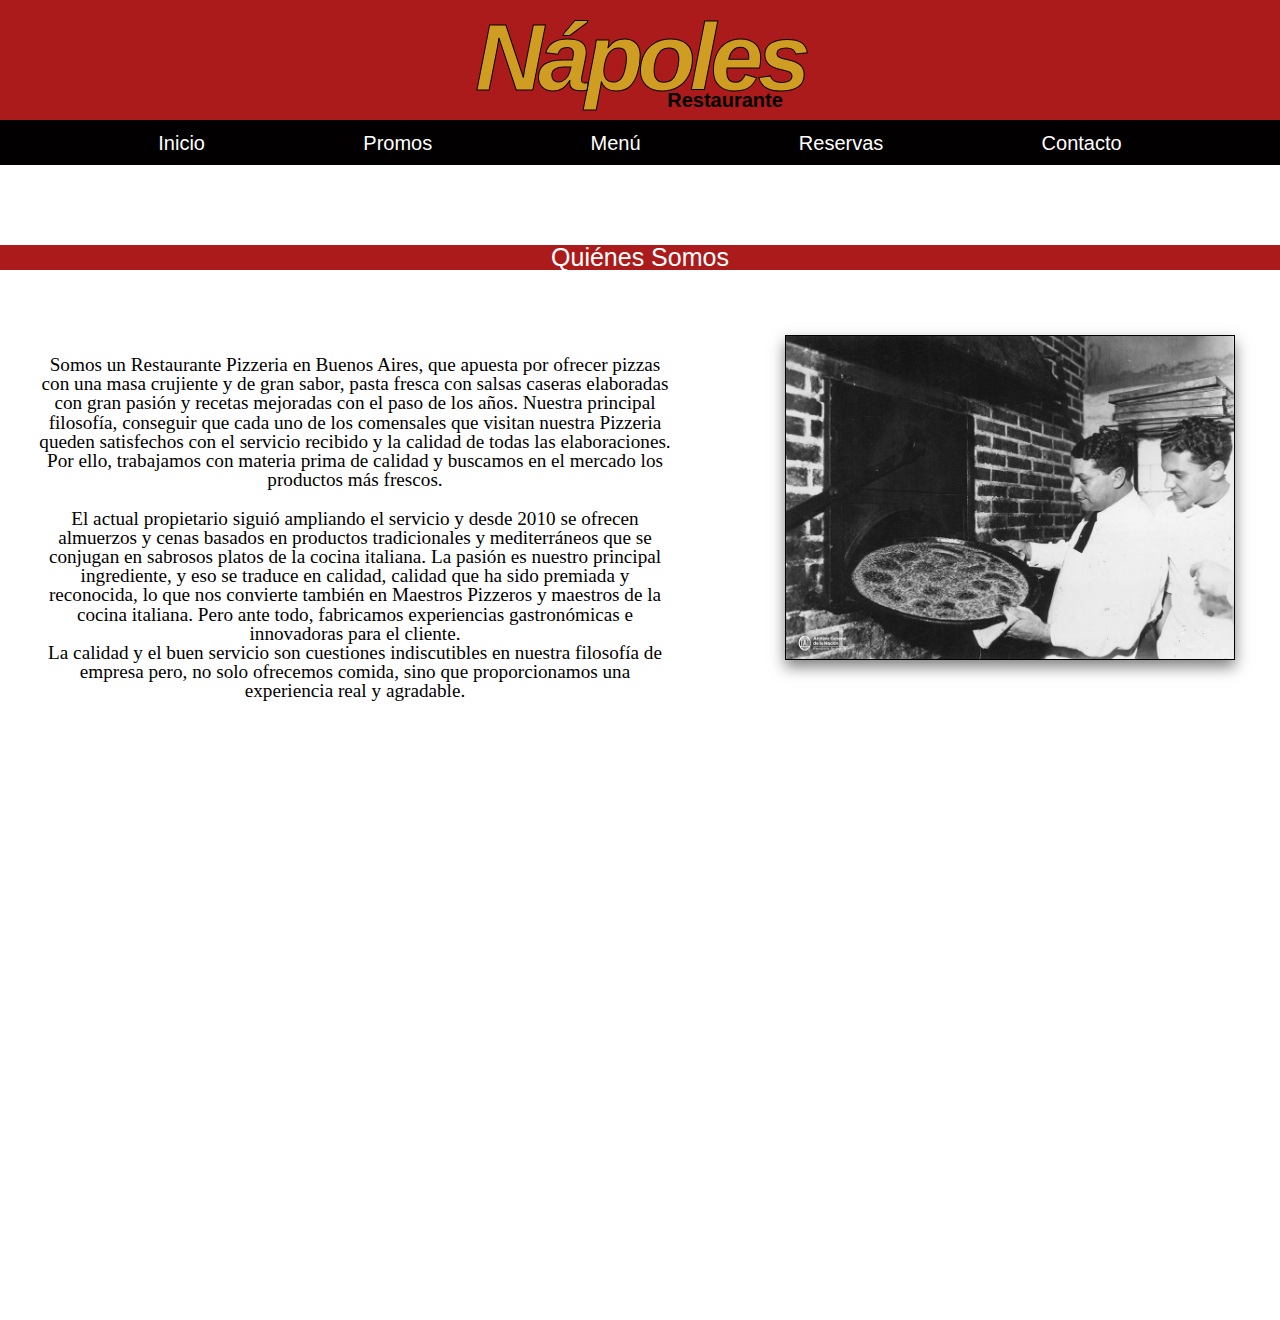
<file: index.html>
<!DOCTYPE html>
<html lang="en">
<head>
    <title>Pizzeria</title>
    <meta charset="UTF-8">
    <meta http-equiv="X-UA-Compatible" content="IE=edge">
    <meta name="viewport" content="width=device-width, initial-scale=1.0"> 
    <link rel="stylesheet" href="css/reset.css">
    <link rel="stylesheet" type="text/css" href="css/style.css">
    <link rel="stylesheet" href="css/responsive.css">
</head>
<body>
    <header>
        <h1>Nápoles</h1> <h4>Restaurante</h4>
    </header>
    <nav class="browser">
            <a href="index.html">Inicio</a>
            <a href="promos.html">Promos</a>
            <a href="menu.html">Menú</a>
            <a href="booking.html">Reservas</a>
            <a href="info.html">Contacto</a>
    </nav>
    <div id="containerinfo"> 
        <h2 class="title2">Quiénes Somos</h2>  
        <p class="border0"> Somos un Restaurante Pizzeria en Buenos Aires, que apuesta por ofrecer pizzas con una masa 
            crujiente y de gran sabor, pasta fresca con salsas caseras elaboradas con gran pasión y recetas 
            mejoradas con el paso de los años. Nuestra principal filosofía, conseguir que cada uno de los 
            comensales que visitan nuestra Pizzeria queden satisfechos con el servicio recibido 
            y la calidad de todas las elaboraciones. Por ello, trabajamos con materia prima de calidad y 
            buscamos en el mercado los productos más frescos.<br><br>El actual propietario
            siguió ampliando el servicio y desde 2010 se ofrecen almuerzos y cenas basados en productos 
            tradicionales y mediterráneos que se conjugan en sabrosos platos de la cocina italiana. 
            La pasión es nuestro principal ingrediente, y eso se traduce en calidad, calidad que ha sido premiada 
            y reconocida, lo que nos convierte también en Maestros Pizzeros y maestros de la cocina italiana.
            Pero ante todo, fabricamos experiencias gastronómicas e innovadoras para el cliente. <br> La calidad y 
            el buen servicio son cuestiones indiscutibles en nuestra filosofía de empresa pero, no solo ofrecemos comida, 
            sino que proporcionamos una experiencia real y agradable.</p>
        <img src="imagenes/pizzeria.jpg">
    </div>
<span class="containernet">
    <ul> 
    <li> <a href="https://www.facebook.com"><img src="imagenes/facebookicon2.png" class="links"></a> </li>
    <li> <a href="https://www.instagram.com"><img src="imagenes/igicon.png" class="links"></a> </li>
    <li> <a href="https://twitter.com"><img src="imagenes/twittericon.png" class="links"></a> </li>
</ul>
</span>
<footer> <p>NápolesPizzeria - 2021</p> </footer>
</body>
</html>
</file>
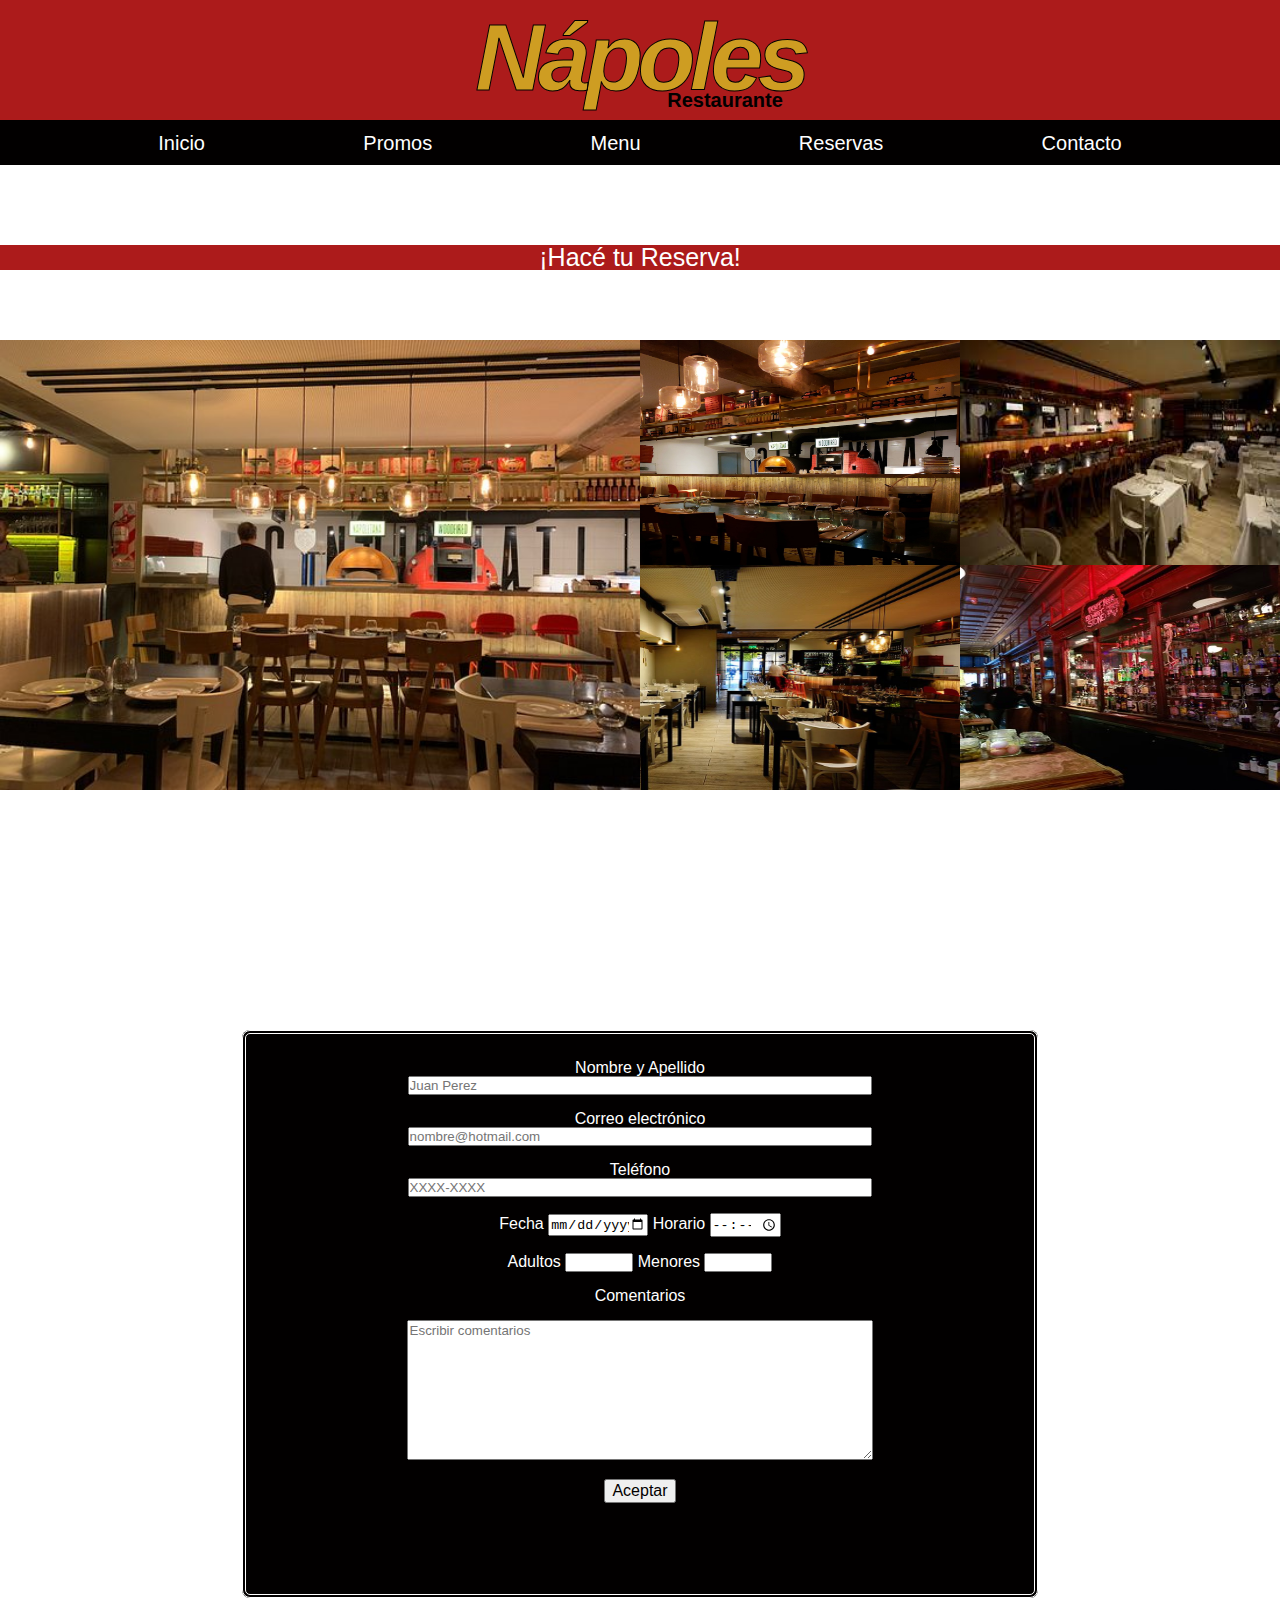
<file: booking.html>
<!DOCTYPE html>
<html lang="en">
<head>
    <title>Pizzeria</title>
    <meta charset="UTF-8">
    <meta http-equiv="X-UA-Compatible" content="IE=edge">
    <meta name="viewport" content="width=device-width, initial-scale=1.0">
    <link rel="stylesheet" href="css/reset.css">
    <link rel="stylesheet" type="text/css" href="css/style.css">
    <link rel="stylesheet" href="css/responsive.css">
</head>
<body>
    <header>
        <h1>Nápoles</h1> <h4>Restaurante</h4>
    </header>
    <nav class="browser">
            <a href="index.html">Inicio</a>
            <a href="promos.html">Promos</a>
            <a href="menu.html">Menu</a>
            <a href="booking.html">Reservas</a>
            <a href="info.html">Contacto</a>
    </nav>
    <div id="containerbooking">
        <h2 class="title2">¡Hacé tu Reserva!</h2>
    <div id="container-img1">
        <div id="container-img2">
            <img src="imagenes/local.jpg" class="restaurant1"> 
        </div>
        <div id="container-img3">
            <img src="imagenes/local2.jpg" class="restaurant2">
            <img src="imagenes/local3.jpg" class="restaurant2">
        </div>
        <div id="container-img4">
            <img src="imagenes/local4.jpg" class="restaurant2">
            <img src="imagenes/local5.jpg" class="restaurant2">
        </div>
    </div>
        <form action="" id="form1">
            <fieldset id="f1"> <br> 
                <label for="name">Nombre y Apellido</label> <br>
                <input type="text" id="name1" placeholder="Juan Perez"> <br> <br>

                <label for="mail">Correo electrónico</label> <br>
                <input type="email" id="mail" placeholder="nombre@hotmail.com"> <br> <br>

                <label for="number">Teléfono</label> <br>
                <input type="number" id="number" placeholder="XXXX-XXXX"> <br> <br>
       
                <label for="date">Fecha</label>
                <input type="date" id="date">

                <label for="time">Horario</label>
                <input type="time" id="time"> <br> <br>

                <label for="adult">Adultos</label>
                <input type="number" min="0" id="adult">
      
                <label for="child">Menores</label>
                <input type="number" min="0" id="child"> <br> <br>

                <label for="comments">Comentarios</label> <br> <br>
                <textarea name="text" rows="8" cols="30" placeholder="Escribir comentarios" id="comments"></textarea> <br> <br>

                <button type="submit" id="enter1" onclick="bookingForm()">Aceptar</button>
            </fieldset>
        </form>
<span class="containernet">
    <ul> 
        <li> <a href="https://www.facebook.com"><img src="imagenes/facebookicon2.png" class="links"></a> </li>
        <li> <a href="https://www.instagram.com"><img src="imagenes/igicon.png" class="links"></a> </li>
        <li> <a href="https://twitter.com"><img src="imagenes/twittericon.png" class="links"></a> </li>
    </ul>
</span>
<footer> <p>NápolesPizzeria - 2021</p> </footer>
</body>
<script src="javascript/forms.js"></script>
</html>
</file>
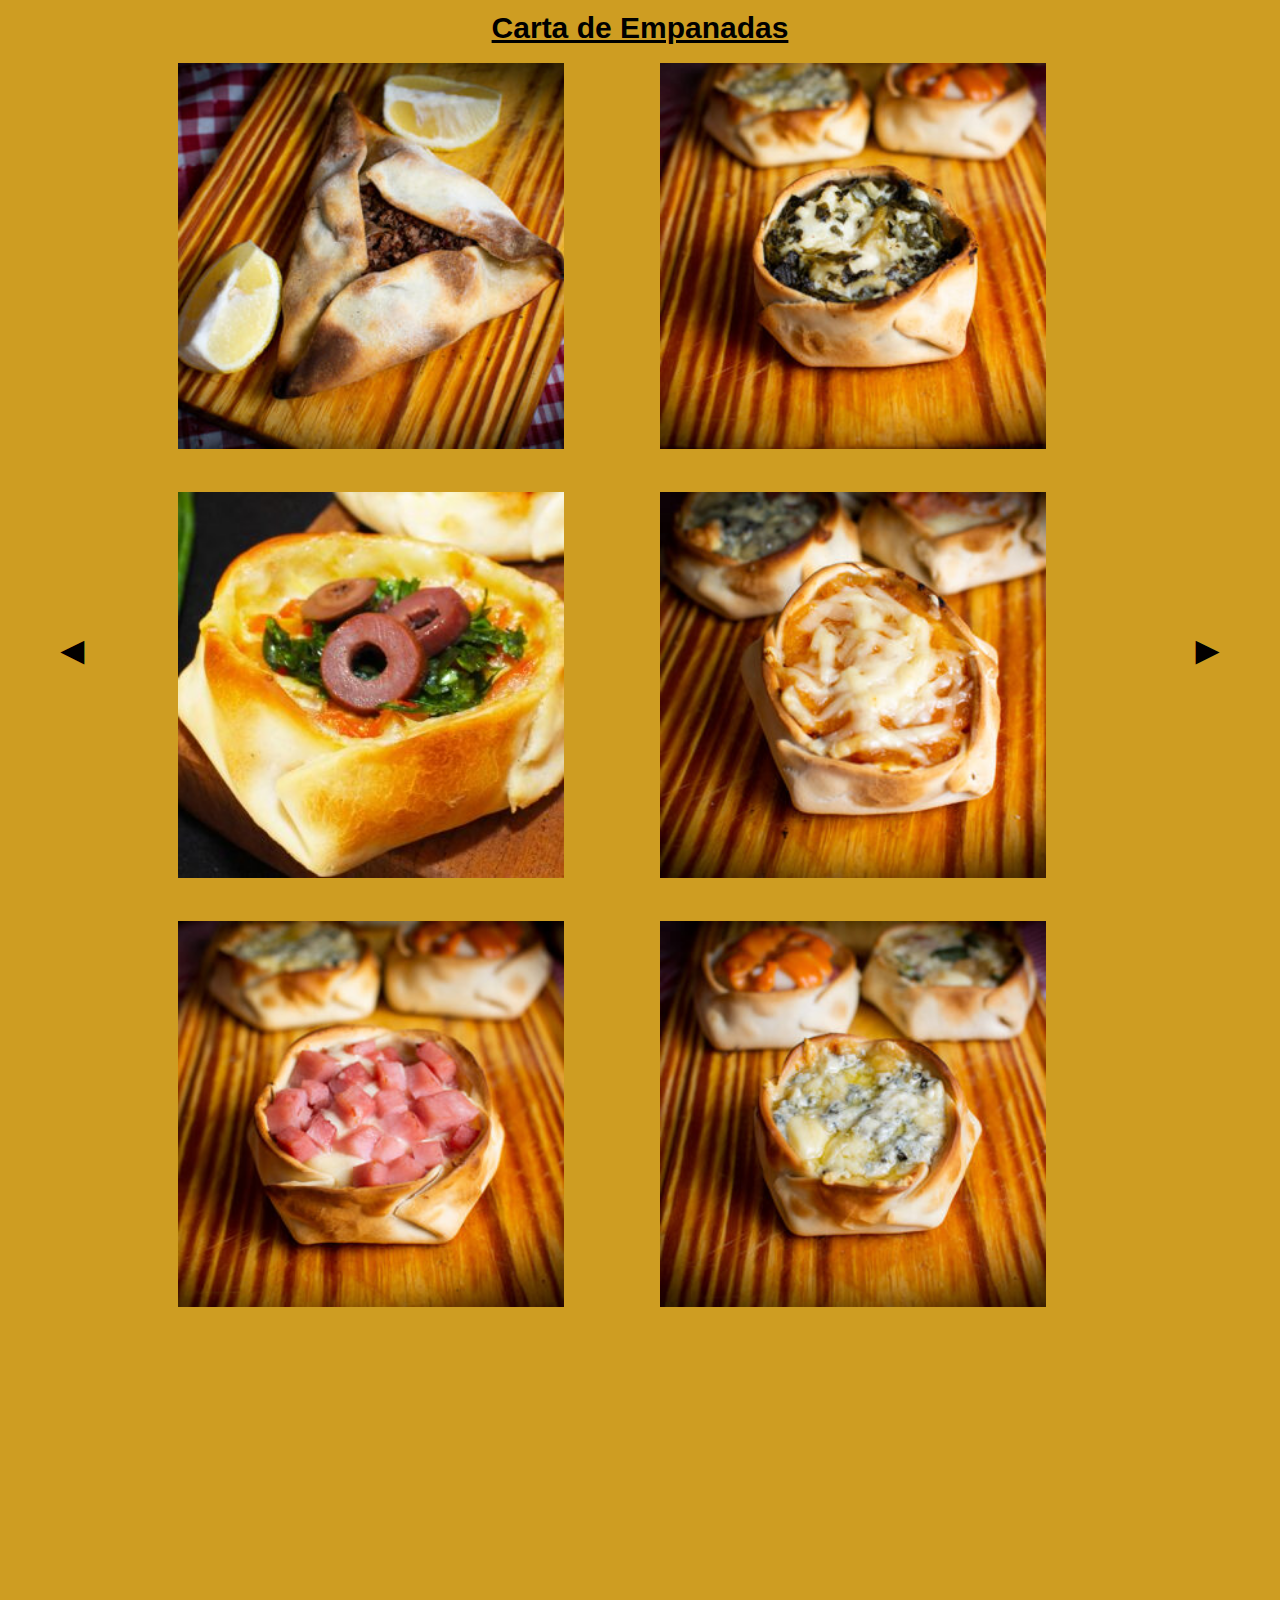
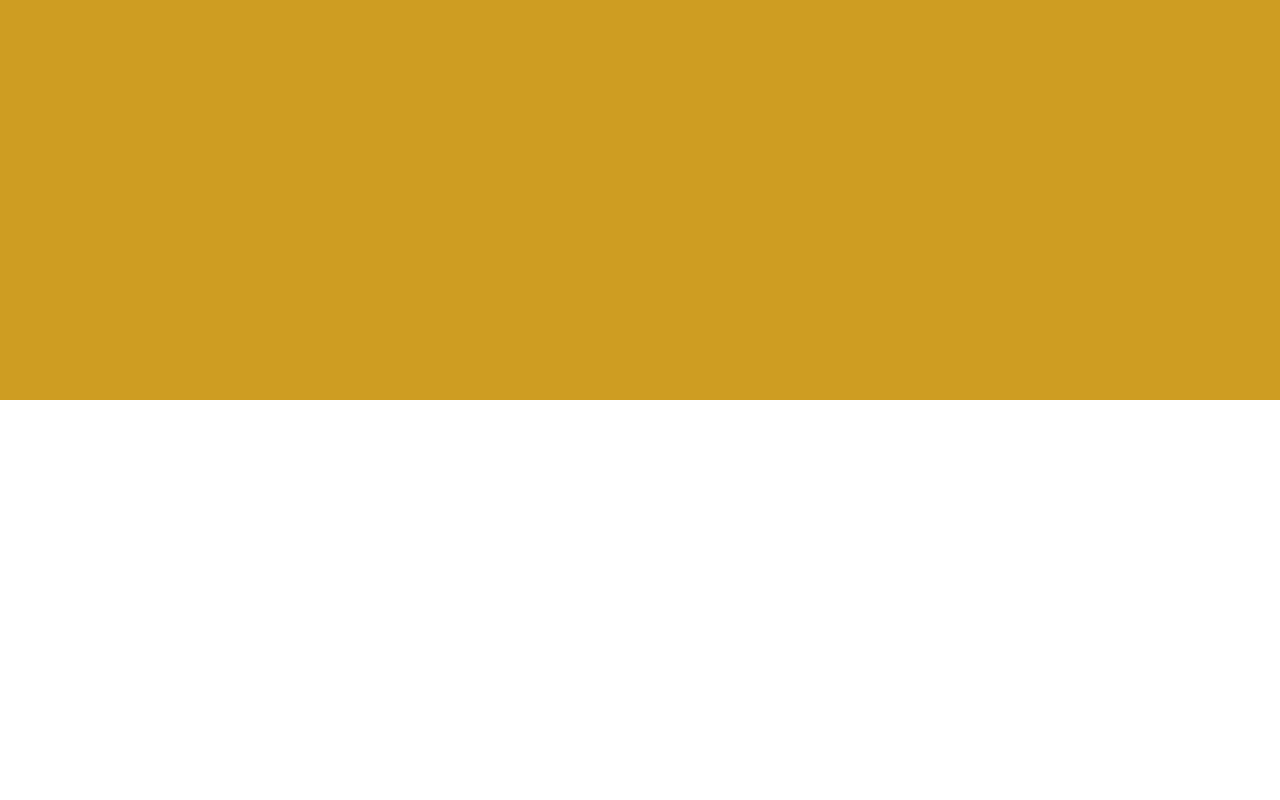
<file: empanadas.html>
<!DOCTYPE html>
<html lang="es">
<head>
    <meta charset="UTF-8">
    <title>Pizzeria</title>
    <link rel="stylesheet" href="css/reset.css">
    <link rel="stylesheet" type="text/css" href="css/style.css">
    <link rel="stylesheet" href="css/responsive.css">
</head>
<body>
<div class="back">    
    <div id="left">
        <a href="pizzas.html">◄</a>
    </div>
    <div id="empanadas">
        <h1 id="menu-title">Carta de Empanadas</h1>
        <div class="one"><img src="imagenes/empanadas1.jpg" class="fading"> <div  class="text"><p>Acelga y Salsa blanca</p> </div></div>
        <div class="one"><img src="imagenes/empanadas2.jpg" class="fading"> <div  class="text"><p>Árabe</p> </div></div>
        <div class="one"><img src="imagenes/empanadas3.jpg" class="fading"> <div  class="text"><p>Calabaza</p> </div></div>
        <div class="one"><img src="imagenes/empanadas4.jpg" class="fading"> <div  class="text"><p>Capresse</p> </div></div>
        <div class="one"><img src="imagenes/empanadas5.jpg" class="fading"> <div  class="text"><p>Cuatro Quesos</p> </div></div>
        <div class="one"><img src="imagenes/empanadas6.jpg" class="fading"> <div  class="text"><p>Jamón y Muzzarella</p> </div></div>
    </div>
    <div id="right">
        <a href="menu.html">►</a>
    </div>
</div>
 </body>
</html>
</file>
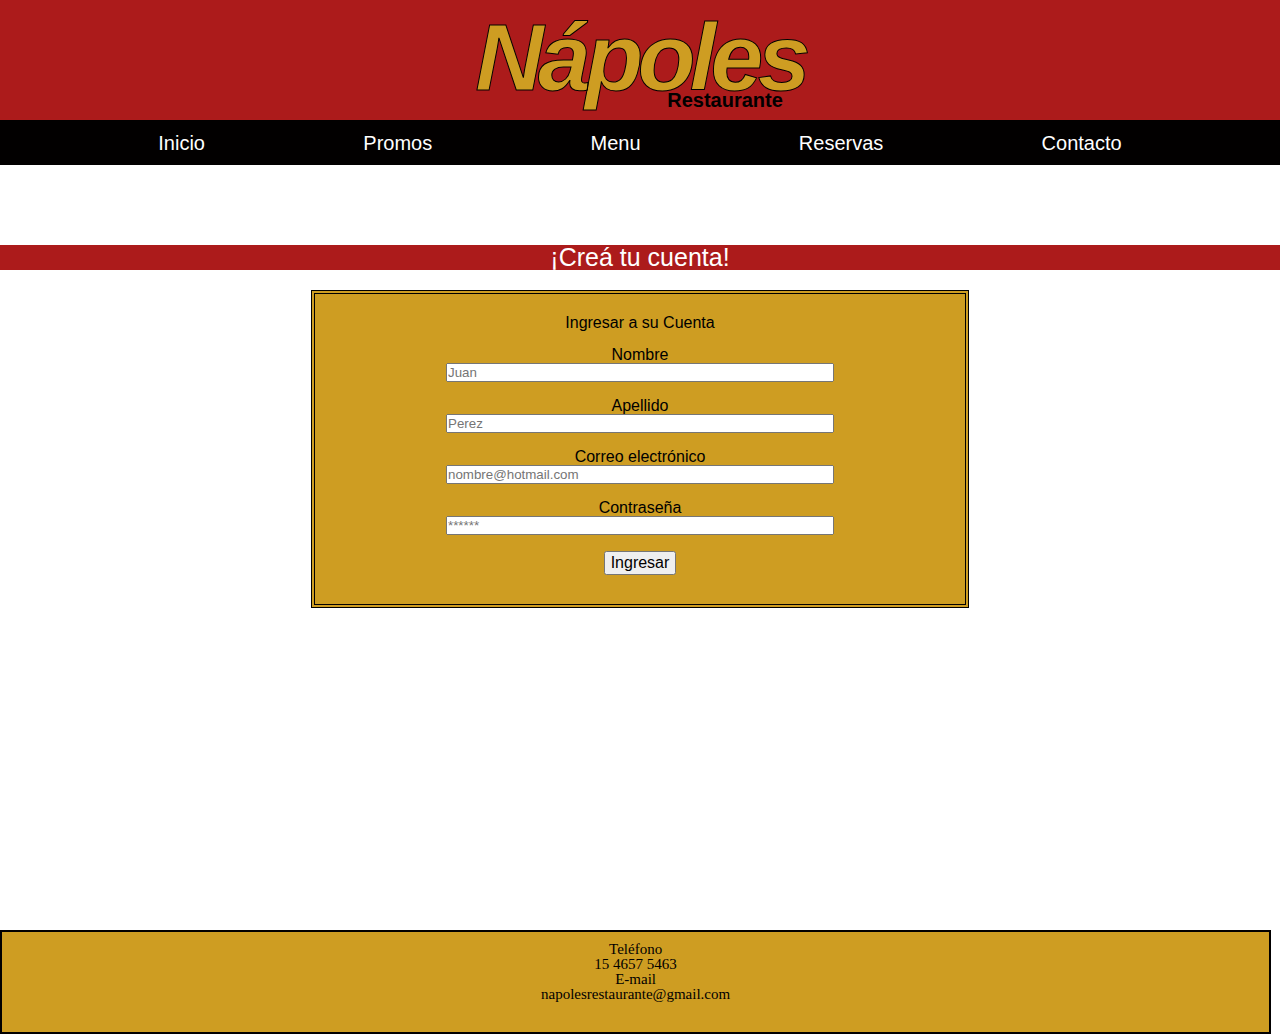
<file: info.html>
<!DOCTYPE html>
<html lang="en">
<head>
    <title>Pizzeria</title>
    <meta charset="UTF-8">
    <meta http-equiv="X-UA-Compatible" content="IE=edge">
    <meta name="viewport" content="width=device-width, initial-scale=1.0">
    <link rel="stylesheet" href="css/reset.css">
    <link rel="stylesheet" type="text/css" href="css/style.css">
    <link rel="stylesheet" href="css/responsive.css">
</head>
<body>
    <header>
        <h1>Nápoles</h1> <h4>Restaurante</h4>
    </header>
    <nav class="browser">
            <a href="index.html">Inicio</a>
            <a href="promos.html">Promos</a>
            <a href="menu.html">Menu</a>
            <a href="booking.html">Reservas</a>
            <a href="info.html">Contacto</a>
    </nav>
    <div id="container-info">
        <h2 class="title2">¡Creá tu cuenta!</h2>
        <form action="" id="form2">
        <fieldset id="f2">
            <br> <h3>Ingresar a su Cuenta</h3> <br> 
            <label for="name">Nombre</label><br>
            <input type="text" id="name2" placeholder="Juan"><br> <br>

            <label for="lastname">Apellido</label><br>
            <input type="text" id="lastname" placeholder="Perez"><br> <br>

            <label for="mail">Correo electrónico</label><br>
            <input type="email" id="mail2" placeholder="nombre@hotmail.com"><br> <br>

            <label for="pw">Contraseña</label><br>
            <input type="password" id="pw" placeholder="******"><br> <br>

            <button type="submit" id="enter" onclick="accountForm()">Ingresar</button>
        </fieldset>
    </form>
<div id="container-data" class="border3">
    <h4>Teléfono</h4><p>15 4657 5463</p> <h4>E-mail</h4><p>napolesrestaurante@gmail.com</p>
    </div>
</div>
<span class="containernet">
    <ul> 
        <li> <a href="https://www.facebook.com"><img src="imagenes/facebookicon2.png" class="links"></a> </li>
        <li> <a href="https://www.instagram.com"><img src="imagenes/igicon.png" class="links"></a> </li>
        <li> <a href="https://twitter.com"><img src="imagenes/twittericon.png" class="links"></a> </li>
    </ul>
</span>
<footer> <p>NápolesPizzeria - 2021</p> </footer>
</body>
<script src="javascript/forms2.js"></script>
</html>
</file>
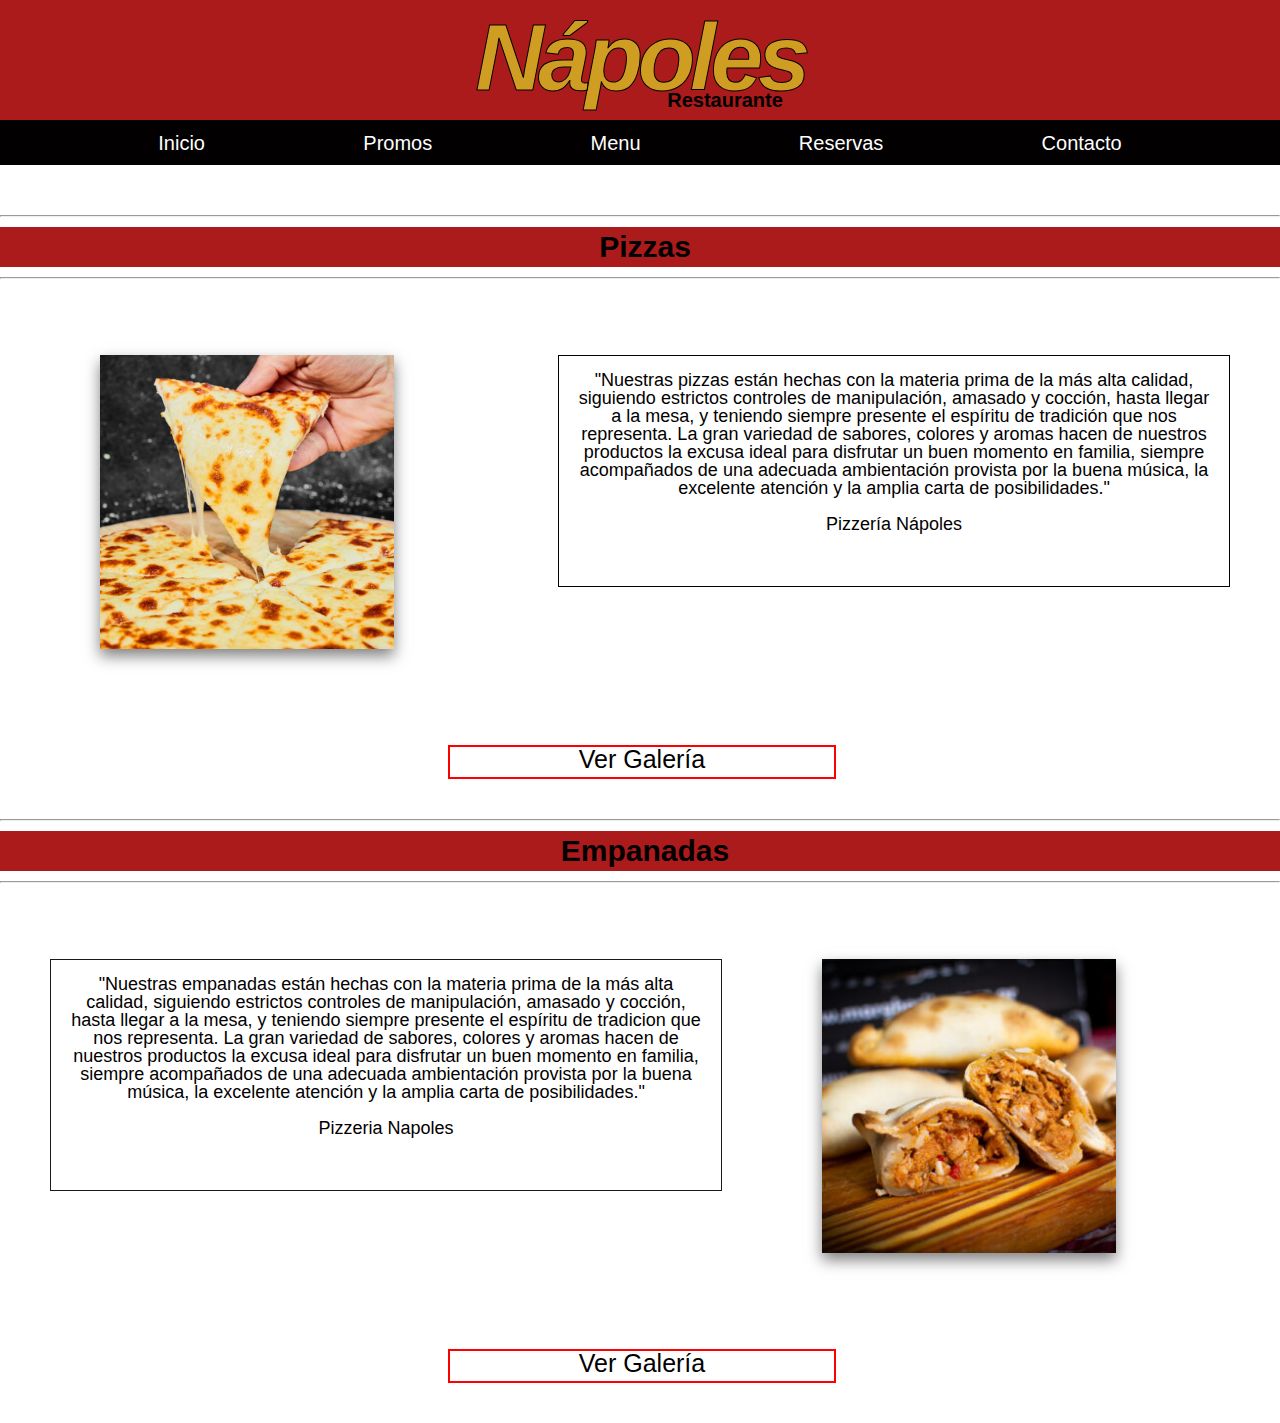
<file: menu.html>
<!DOCTYPE html>
<html lang="en">
<head>
    <title>Pizzeria</title>
    <meta charset="UTF-8">
    <meta http-equiv="X-UA-Compatible" content="IE=edge">
    <meta name="viewport" content="width=device-width, initial-scale=1.0">
    <link rel="stylesheet" href="css/reset.css">
    <link rel="stylesheet" type="text/css" href="css/style.css">
    <link rel="stylesheet" href="css/responsive.css">
</head>
<body>
    <header>
        <h1>Nápoles</h1> <h4>Restaurante</h4>
    </header>
    <nav class="browser">
            <a href="index.html">Inicio</a>
            <a href="promos.html">Promos</a>
            <a href="menu.html">Menu</a>
            <a href="booking.html">Reservas</a>
            <a href="info.html">Contacto</a>
    </nav>
    <div id="containermenu">
            <ul id="menu-options">
        <hr> <h3 class="food-title">Pizzas</h3> <hr> <br> 
        <li><img src="imagenes/pizzas.jpg" class="menu-img"> <p id="description-1">"Nuestras pizzas están hechas con la materia prima de la más alta calidad, siguiendo estrictos controles de manipulación, amasado y cocción, hasta llegar a la mesa, y teniendo siempre presente el espíritu de tradición que nos representa.
            La gran variedad de sabores, colores y aromas hacen de nuestros productos la excusa ideal para disfrutar un buen momento en familia, siempre acompañados de una adecuada ambientación provista por la buena música, la excelente atención y la amplia carta de posibilidades." <br> <br> Pizzería Nápoles</p>
        </li> <br> 
            <a href="pizzas.html" class="gallery">Ver Galería</a>  
        <hr> <h3 class="food-title">Empanadas</h3> <hr> <br> <li> <img src="imagenes/empanadas.jpg" class="menu-img"> <p id="description-2">"Nuestras empanadas están hechas con la materia prima de la más alta calidad, siguiendo estrictos controles de manipulación, amasado y cocción, hasta llegar a la mesa, y teniendo siempre presente el espíritu de tradicion que nos representa.
            La gran variedad de sabores, colores y aromas hacen de nuestros productos la excusa ideal para disfrutar un buen momento en familia, siempre acompañados de una adecuada ambientación provista por la buena música, la excelente atención y la amplia carta de posibilidades." <br> <br> Pizzeria Napoles</p>
        </li> <br> 
            <a href="empanadas.html" class="gallery">Ver Galería</a> 
        </ul>
</div>
<span class="containernet">
    <ul> 
        <li> <a href="https://www.facebook.com"><img src="imagenes/facebookicon2.png" class="links"></a> </li>
        <li> <a href="https://www.instagram.com"><img src="imagenes/igicon.png" class="links"></a> </li>
        <li> <a href="https://twitter.com"><img src="imagenes/twittericon.png" class="links"></a> </li>
    </ul>
</span>
<footer> <p>NápolesPizzeria - 2021</p> </footer>
</body>
</html>
</file>
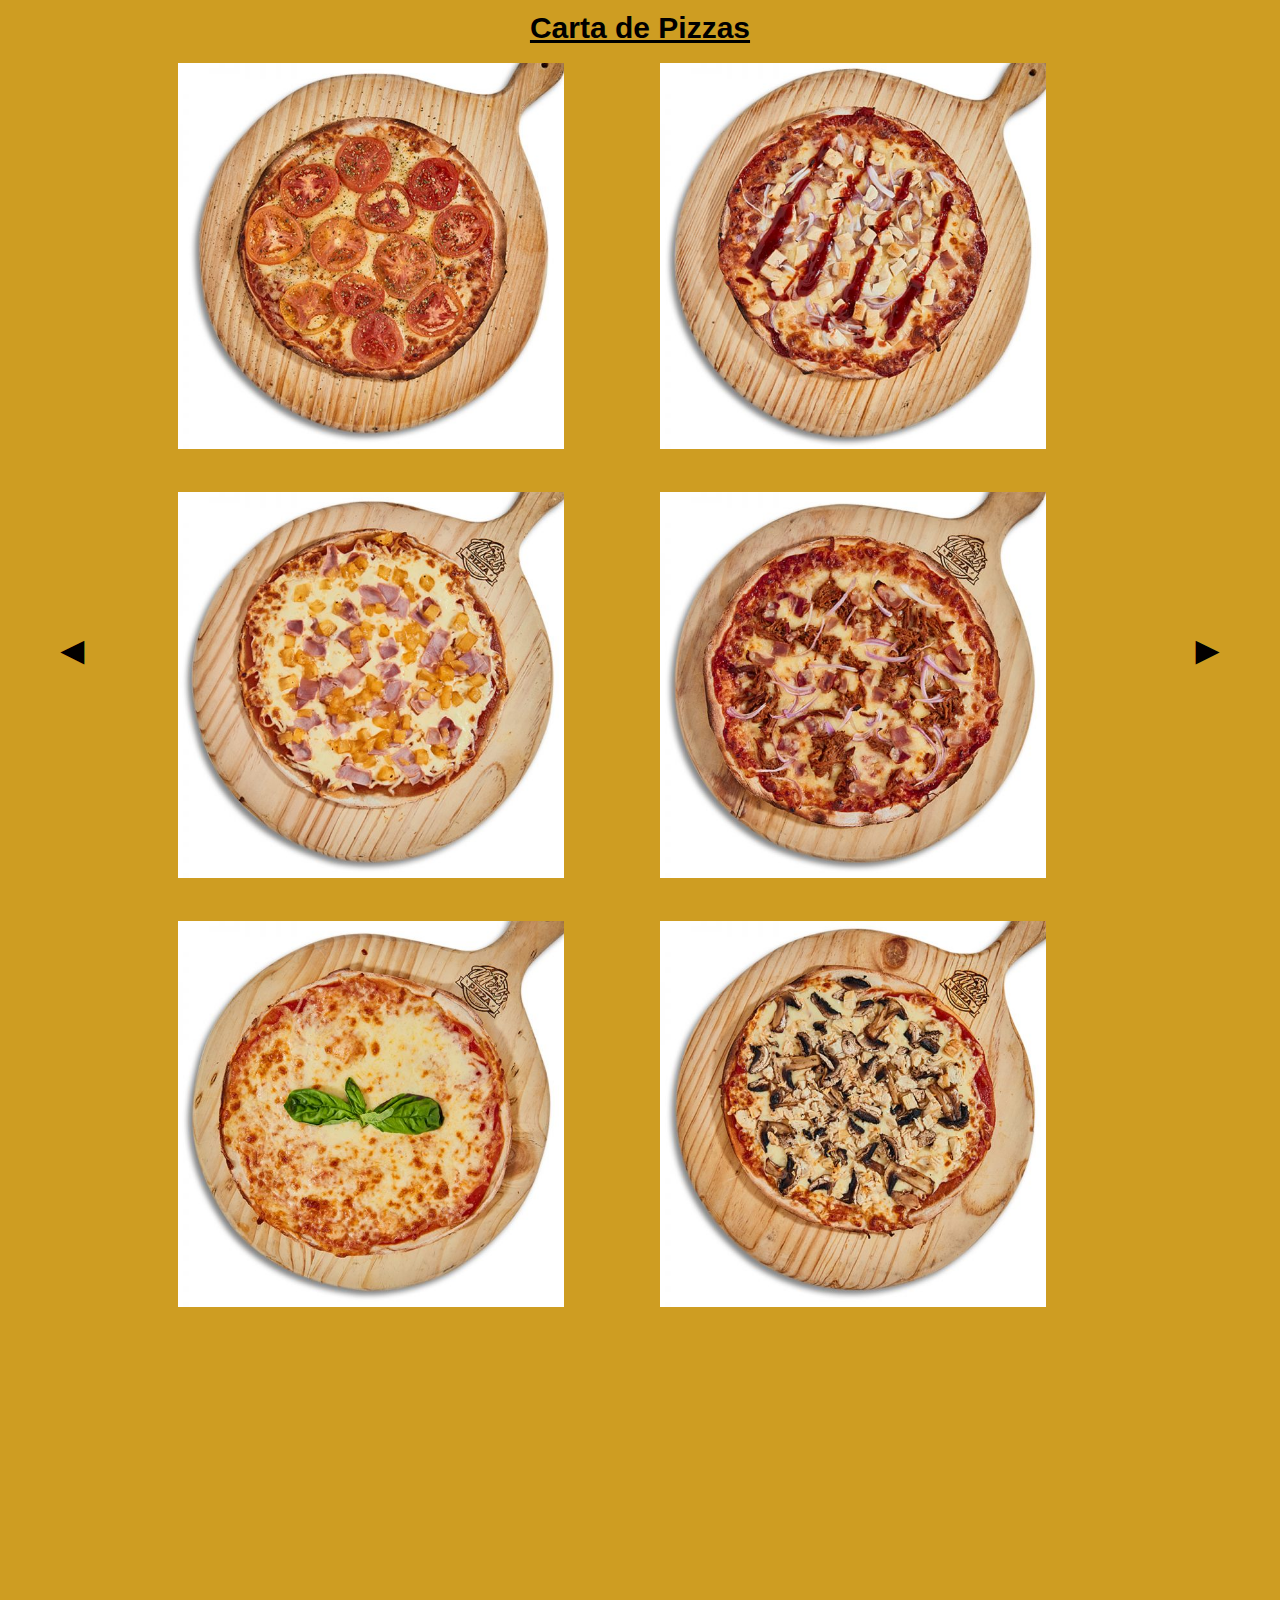
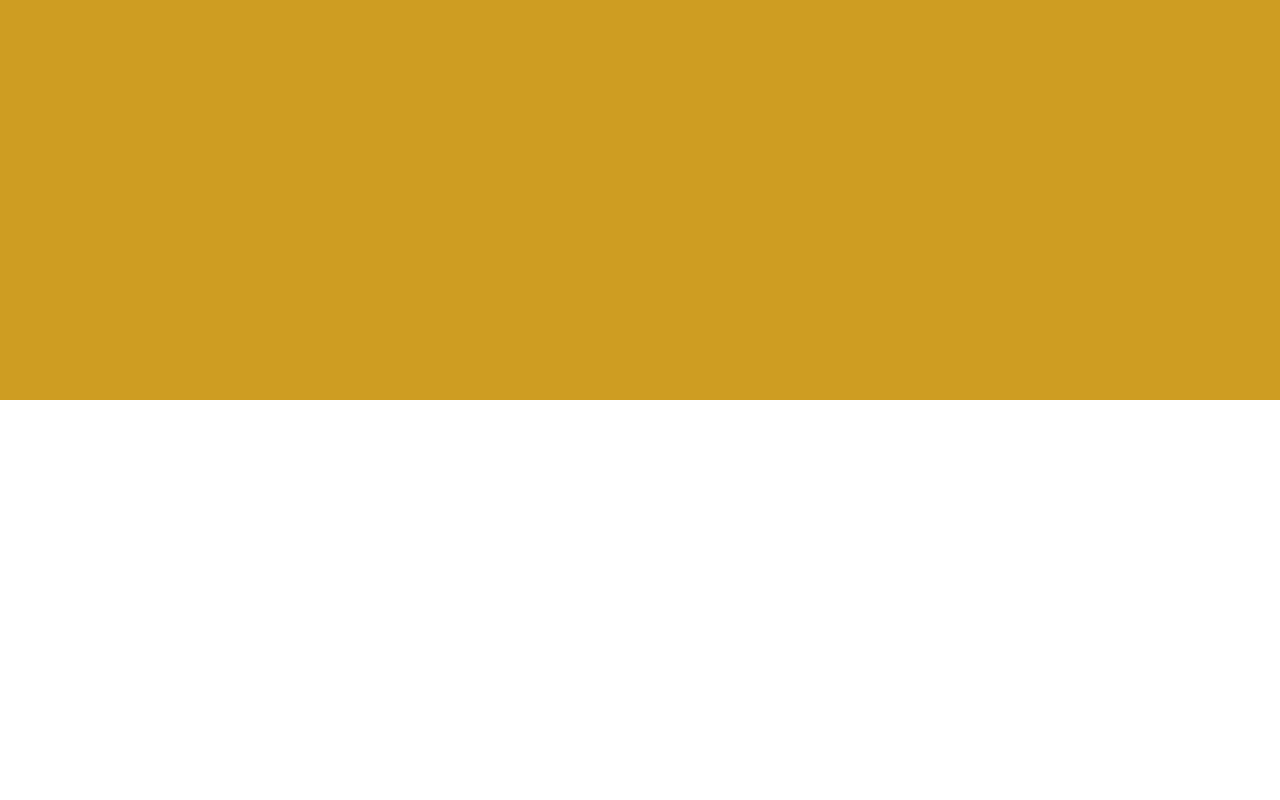
<file: pizzas.html>
<!DOCTYPE html>
<html lang="es">
<head>
    <meta charset="UTF-8">
    <title>Pizzeria</title>
    <link rel="stylesheet" href="css/reset.css">
    <link rel="stylesheet" type="text/css" href="css/style.css">
    <link rel="stylesheet" href="css/responsive.css">
</head>
<body>
<div class="back">
    <div id="left">
        <a href="menu.html">◄</a>
    </div>
    <div id="pizzas">
        <h1 id="menu-title">Carta de Pizzas</h1>
        <div class="one"><img src="imagenes/pizza1.jpg" class="fading"> <div class="text"><p>BBQ<br>Muzzarella, Pollo, Tocino y Cebolla</p> </div> </div>
        <div class="one"><img src="imagenes/pizza2.jpg" class="fading"> <div class="text"><p>Napolitana<br>Muzzarella, Tomate y Orégano</p> </div></div>
        <div class="one"><img src="imagenes/pizza3.jpg" class="fading"> <div class="text"><p>De la Casa<br>Muzzarella, Carne, Tocino y Cebolla</p> </div></div>
        <div class="one"><img src="imagenes/pizza4.jpg" class="fading"> <div class="text"><p>Hawaiana<br>Muzzarella, Piña y Jamón</p> </div></div>
        <div class="one"><img src="imagenes/pizza5.jpg" class="fading"> <div class="text"><p>París<br>Muzzarella, Pollo y Champignon</p> </div></div>
        <div class="one"><img src="imagenes/pizza6.jpg" class="fading"> <div class="text"><p>Margarita</p> </div></div>
    </div>
    <div id="right">
        <a href="empanadas.html">►</a>
    </div>
</div>
 </body>
</html>
</file>
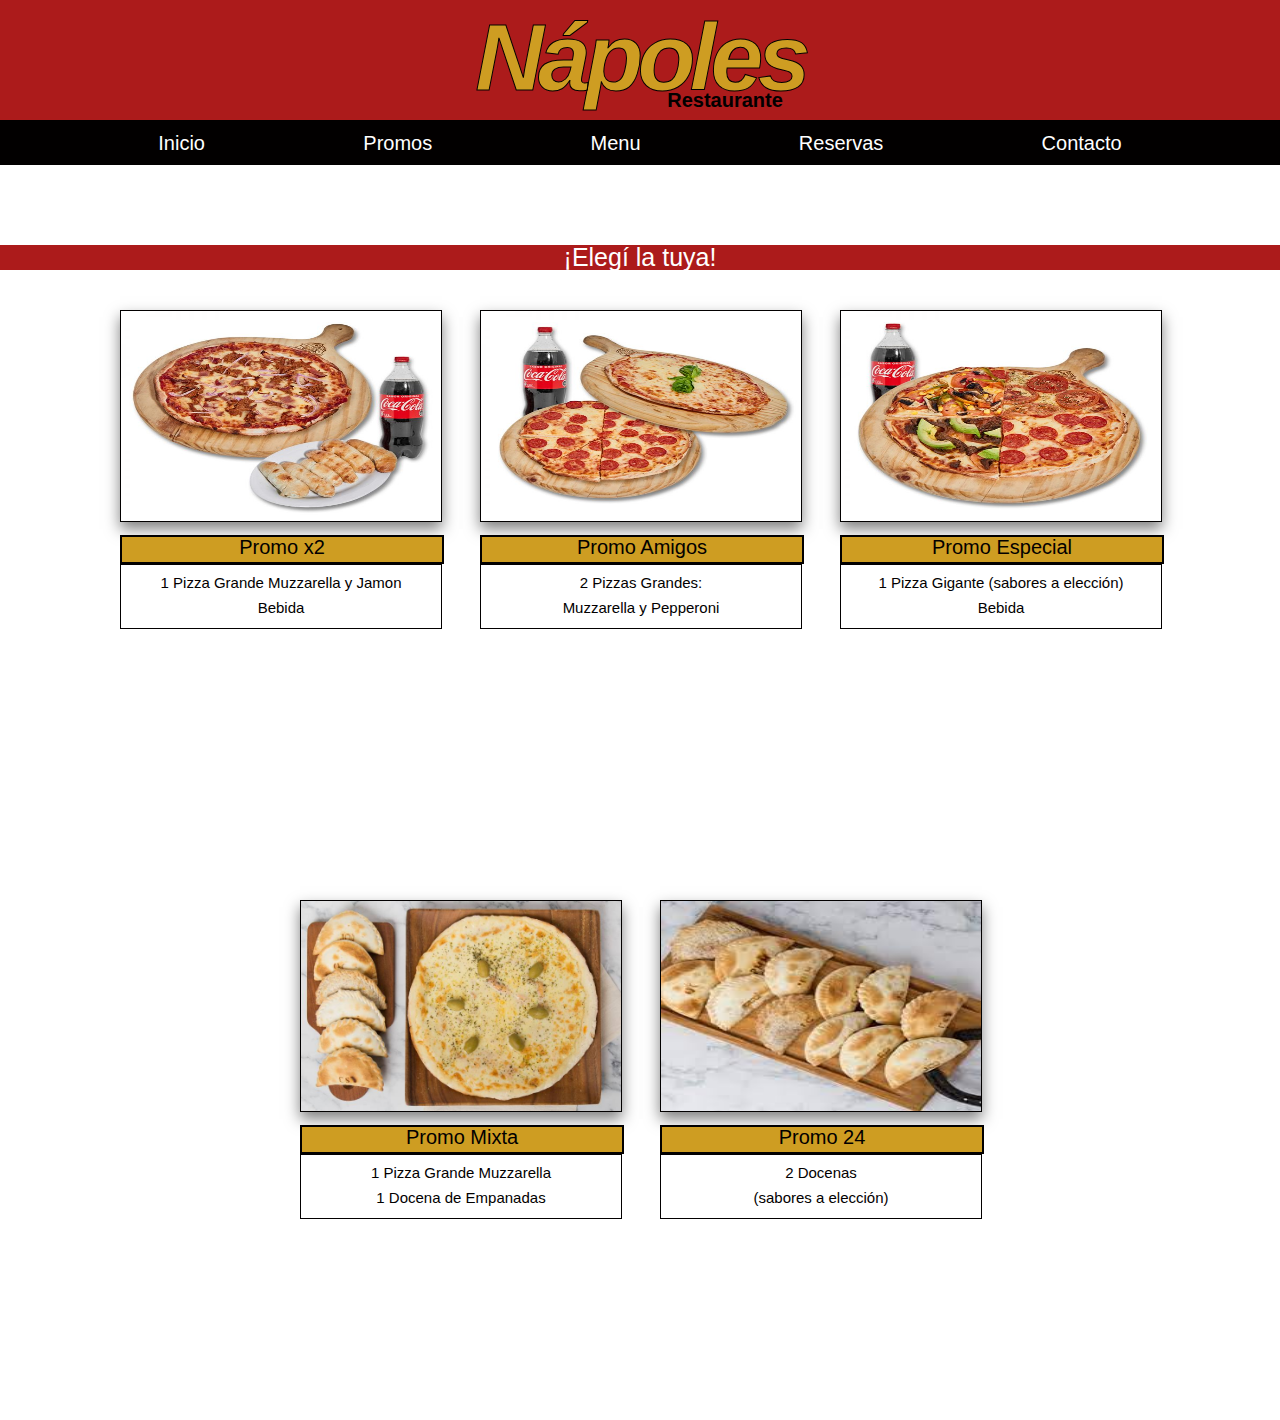
<file: promos.html>
<!DOCTYPE html>
<html lang="en">
<head>
    <title>Pizzeria</title>
    <meta charset="UTF-8">
    <meta http-equiv="X-UA-Compatible" content="IE=edge">
    <meta name="viewport" content="width=device-width, initial-scale=1.0">
    <link rel="stylesheet" href="css/reset.css">
    <link rel="stylesheet" type="text/css" href="css/style.css">
    <link rel="stylesheet" href="css/responsive.css">
    <body>
    <header>
        <h1>Nápoles</h1> <h4>Restaurante</h4>
    </header>
    <nav class="browser">
            <a href="index.html">Inicio</a>
            <a href="promos.html">Promos</a>
            <a href="menu.html">Menu</a>
            <a href="booking.html">Reservas</a>
            <a href="info.html">Contacto</a>
    </nav>
    <div id="container">
        <h2 class="title2">¡Elegí la tuya!</h2>
        <ul class="container-promos">
            <li> <img src="imagenes/combo1.jpg"> <h3 class="border">Promo x2</h3> <br> <p class="border2">1 Pizza Grande Muzzarella y Jamon<br>Bebida</p> </li>
            <li> <img src="imagenes/combo2.jpg"> <h3 class="border">Promo Amigos</h3> <br> <p class="border2">2 Pizzas Grandes: <br>Muzzarella y Pepperoni </p></li>
            <li> <img src="imagenes/combo3.jpg"> <h3 class="border">Promo Especial</h3> <br> <p class="border2">1 Pizza Gigante (sabores a elección) <br>Bebida</p> </li>
        </ul>
        <ul class="container-promos">
        <li> <img src="imagenes/combo4.jpg"> <h3 class="border">Promo Mixta</h3> <br> <p class="border2">1 Pizza Grande Muzzarella <br>1 Docena de Empanadas</p> </li>
        <li> <img src="imagenes/combo5.jpg"> <h3 class="border">Promo 24</h3> <br> <p class="border2">2 Docenas <br>(sabores a elección)</p> </li>
        </ul>
    </div>
<span class="containernet">
    <ul> 
        <li> <a href="https://www.facebook.com"><img src="imagenes/facebookicon2.png" class="links"></a> </li>
        <li> <a href="https://www.instagram.com"><img src="imagenes/igicon.png" class="links"></a> </li>
        <li> <a href="https://twitter.com"><img src="imagenes/twittericon.png" class="links"></a> </li>
    </ul>
</span>
<footer> <p>NápolesPizzeria - 2021</p> </footer>
</body>
</html>
</file>
<file: css/style.css>
* {
    margin: 0;
    padding: 0; 
}
html, body {
    width: 100%;
    height: 100%; 
    overflow-x: hidden;
    font-family: Arial, Helvetica, sans-serif;
}
/* Variables */
:root {
    --background-color: rgb(172, 27, 27); 
    --golden-color: rgb(206, 157, 34); 
    --black-font-color: #020000; 
    --font-color: #fff; 
}
/* INDEX */
#containerinfo {
    height: 50%; 
}
header {
    width: 100%;
    height: 10%;
    background-color: var(--background-color);
    display: flex;
    justify-content: center; 
    flex-direction: column;
    text-align: center;
    position: relative;
}
header h1 {
    width: 100%;
    margin: 0px; 
    font-size: 95px;
    letter-spacing: -0.06em;
    padding-top: 5px;
    padding-bottom: 10px;
    color: var(--golden-color);
    font-style: italic; 
    font-weight: bolder; 
    display: inline-block;
    -webkit-text-stroke: 1px var(--black-font-color);
}
header h4 {
   width: 100%; 
   margin: 0px; 
   padding-bottom: 10px; 
   font-size: 20px;
   color: var(--black-font-color);  
   font-weight: bold; 
   display: inline-block;
   position: absolute; left: 85px; top: 90px; 
}
.browser {
    width: 100%;
    height: 5%;
    display: flex;
    flex-direction: row;
    justify-content: space-evenly;
    align-items: center;
    text-align: center;
    background-color: var(--black-font-color);
}
.browser a {
    font-size: 20px;
    color: var(--font-color);
    text-align: center;
    text-decoration: none;
}
.browser a:hover, #menu-options ul li a:hover {
    color: var(--background-color);
    background-color: var(--golden-color)
}
#containerinfo {
    width: 100%;
    height: 100%;
    margin-bottom: 100px;
    display: inline-block; 
}
.title2 {
    width: 100%;
    height: auto;  
    margin-top: 80px; 
    margin-bottom: 20px; 
    font-size: 25px;
    color: var(--font-color); 
    background-color: var(--background-color); 
    display: inline-block;
    justify-content: center;
    text-align: center;
    animation: slideMeRight .7s ease-in; 
}
.border0 {
    width: 50%; 
    height: 100%;
    margin: 50px 20px; 
    padding: 15px;
    font-size: 15px; 
    font-family: 'Times New Roman', Times, serif;
    background-color: var(--font-color);
    border: 1px solid var(--black-font-color);
    display: inline-block;
    justify-content: center;
    text-align: center;
    animation: slideMeBottom .9.5s ease-in;
}
#containerinfo img {
    width: 35%; 
    height: auto; 
    margin: 50px 40px;
    float: right; 
    border: 1px solid var(--black-font-color);
    box-shadow: 0px 7px 14px rgba(0,0,0,0.5);
    animation: slideMeBottom .9.5s ease-in;
}
/* PROMOS */
#container {
    width: 100%;
    height: 100%; 
    margin-bottom: 150px;
}
#container ul {
    width: 100%;
    height: 60%;
    margin-bottom: 50px;
    display: flex;
    flex-direction: row; 
    justify-content: center;
    text-align: center; 
    list-style-type: none;
    animation: slideMeBottom .9.5s ease-in;
}
#container ul li {
   width: 25%;
   height: 350px;
   margin: 20px 20px 80px; 
}
#container img {
    width: 100%; 
    height: 60%; 
    display: inline-block; 
    border: 1px solid var(--black-font-color);
    box-shadow: 0px 7px 14px rgba(0,0,0,0.5);
} 
#container h3 {
    width: 100%;
    height: 25px;
    margin: 10px 0px 0px 0px;
    font-size: 20px;
    font-family: Arial, Helvetica, sans-serif;
    color: var(--black-font-color);
    display: inline-block;
} 
.border {
    width: 99%;
    height: 45px;  
    border: 2px solid var(--black-font-color);
    background-color: var(--golden-color);
    display: inline-block; 
}
.border2 {
    width: 100%; 
    height: 15%;
    padding: 5px 0px 5px 0px;
    font-size: 15px;
    font-family: Arial, Helvetica, sans-serif;
    background-color: var(--font-color);
    border: 1px solid var(--black-font-color);
    display: flex;
    justify-content: center;
    text-align: center;
    line-height: 25px;
}
/* MENU */ 
#containermenu {
    width: 100%;
    height: 100%; 
    margin-bottom: 200px;
}
#menu-options {
    width: 100%;
    height: 100%;
    margin-top: 50px;
    margin-bottom: 0px; 
    padding: 0px; 
    display: inline-block;  
}
#menu-options li {
    width: 100%;
    height: 100%;
    padding: 20px 0px 20px 0px;
    margin: 30px 10px 50px 0px;
    display: inline-block;
    justify-content: center; 
}
hr {
   color: var(--black-font-color);
   margin-bottom: 10px;   
}
h3.food-title {
    width: 100%;
    height: 30px;
    margin: 10px 0px 10px 0px;
    padding: 5px; 
    font-size: 30px;
    font-weight: bold;
    color: var(--black-font-color);
    justify-content: center;
    text-align: center;
    background-color: var(--background-color);
    animation: slideMeRight .7s ease-in; 
}
.menu-img {
    width: 23%;
    height: auto;
    margin-left: 100px; 
    box-shadow: 0px 7px 14px rgba(0,0,0,0.5);
    animation: slideMeBottom .9.5s ease-in;
}
#description-1 {
    width: 50%;
    height: 100%;
    margin-right: 50px; 
    padding: 15px; 
    font-size: 18px;
    font-family: 'Lucida Sans', 'Lucida Sans Regular', sans-serif;
    color: var(--black-font-color);
    float: right; 
    background-color: var(--font-color);
    border: 1px solid var(--black-font-color);
    animation: slideMeBottom .9.5s ease-in;
}
#description-2 {
    width: 50%;
    height: 100%;
    margin-left: 50px; 
    padding: 15px;
    font-size: 18px;
    font-family: 'Lucida Sans', 'Lucida Sans Regular', sans-serif;
    color: var(--black-font-color);
    float: left; 
    background-color: var(--font-color);
    border: 1px solid #1b1a19;
    animation: slideMeBottom .9.5s ease-in;
}
#menu-options a:hover {
    color: var(--background-color);
    background:var(--golden-color);
}
a.gallery {
    width: 30%;
    height: 30px;
    margin-top: 20px; 
    margin-bottom: 40px; 
    margin-left: 35%;
    margin-right: 35%; 
    text-decoration: none;
    font-size: 25px;
    color: var(--black-font-color);
    display: inline-block;
    justify-content: center;
    text-align: center;
    border: 2px solid red;
    background-color: var(--font-color); 
    animation: slideMeBottom .9.5s ease-in;
} 
/* PHOTO-GALLERY */
.back {
    width: 100%; 
    height: 90%; 
    background-color: var(--golden-color);
    display: flex; 
    flex-direction: row;  
    justify-content: center;
}
#pizzas, #empanadas {
    width: 80%; 
    height: 100%;  
    padding: 1%; 
}
#menu-title {
    justify-content: center;
    text-align: center;
    font-size: 30px;
    font-weight: bolder;
    text-decoration: underline;
}
div.one {
    width: 50%;
    height: auto;
    float: right; 
}
.fading {
    width: 90%;
    height: auto;
    margin: 20px;
}
div.text {
    position: absolute;
    overflow: hidden;
    width: 34%;
    height: 30%;
    margin: -280px 0px 10px 20px;   
    background-color: var(--black-font-color);
    opacity: 0;
    transition: opacity 0.3s;
}
div.one:hover div.text {
    opacity: 1;
}
.text p {
    width: 100%;
    height: 100%;
    padding-top: 40px;  
    font-size: 25px;
    font-family: 'Times New Roman', Times, serif;
    color: var(--font-color);
    position: absolute;
    transition: 0.3s;
}
div.one:hover .text p {
    margin-top: 75px;
} 
#right {
    width: 12%;
    height: 100%;
    float: right; 
    font-size: 40px;
    text-align: center;
    line-height: 500px;
    padding-top: 400px; 
}
#left {
    width: 12%;
    height: 100%;
    float: left; 
    font-size: 40px;
    text-align: center;
    line-height: 500px;
    padding-top: 400px; 
}
#right a, #left a {
   text-decoration: none;
   color: var(--black-font-color);
}
#right a:hover, #left a:hover {
    text-decoration: none;
    color: var(--background-color)
}
/* BOOKING */ 
#containerbooking {
    width: 100%;
    height: 60%;
    margin-bottom: 0px;
    justify-content: center;
}
form {
    width: 100%;
    height: 100%;
    padding: 0px;
    justify-content: center;
}
#f1 {
    width: 60%;
    height: 100%;
    padding: 10px; 
    margin:auto;
    border: 4px double;
    border-radius: 8px;
    color: var(--font-color);
    background-color: var(--black-font-color);
    justify-content: center;
    text-align: center; 
    animation: slideMeBottom .9.5s ease-in;
}
#name1, #mail, #number {
    width: 90%; 
}
#date{
    width: 18%; 
}
#time {
    width:10%; 
}
#adult, #child {
    width: 10%;
}
#comments {
    width: 60%;
    height: 25%;
    padding: 1.5px; 
    overflow-wrap: break-word; 
}
#comments::placeholder {
    font-family: Arial, Helvetica, sans-serif;
}
#enter, #enter1 {
    width: 4.5rem;
    height: 1.5rem; 
    padding: 0.5px; 
    font-size: 1em;
    color: var(--black-font-color); 
}
/* RESTAURANT */
#container-img1 {
    width: 100%;
    height: 100%;
    margin: 50px 0px 150px; 
    display: flex; 
    flex-direction: row; 
    animation: slideMeBottom .9.5s ease-in;
}
#container-img2 {
    width: 50%;
    height: 100%;
    animation: slideMeBottom .9.5s ease-in;
}
.restaurant1 {
    width: 100%; 
    height: 450px; 
}
#container-img3 {
    width: 25%;
    height: 100%;
    float: left; 
    line-height: 0;
    animation: slideMeBottom .9.5s ease-in;
}
#container-img4 {
    width: 25%;
    height: 100%;
    float: right; 
    line-height: 0; 
    animation: slideMeBottom .9.5s ease-in;
}
.restaurant2 {
   width: 100%; 
   height: 225px;
   padding: 0px; 
   margin: 0px;
}
.restaurant1:hover, .restaurant2:hover {
    transform: scale(1.2);
}
/* INFO */
#container-info {
  width: 100%;
  height: 60%;
  margin-bottom: 200px; 
  justify-content: center;
}
#containeruser {
    width: 100%;
    height: 100%; 
    margin-top: 90px;
    margin-bottom: 40px; 
    display: inline-block; 
}
.border3 {
    width: 99%;
    height: 100%;  
    margin-top: 100px; 
    padding: 10px 0 10px; 
    border: 2px solid  var(--black-font-color);
    background-color: var(--golden-color);
    display: inline-block; 
    animation: slideMeBottom .9.5s ease-in;
}
#container-data h4, p {
   width: 100%; 
   display: flex;
   justify-content: center;
   text-align: center; 
   font-size: 15px;
   font-family: 'Times New Roman', Times, serif;
   color: var(--black-font-color);
}
#f2 {
    width: 40%;
    height: 100%;
    margin: auto;
    padding: 5px;
    background-color: var(--golden-color);
    border: 4px double var(--black-font-color);
    text-align: center;
    animation: slideMeBottom .9.5s ease-in;
}
#name2, #lastname, #mail, #pw {
    width: 90%; 
}
/* REDES */
.containernet {
    display: none; 
}
/* FOOTER */
footer {
    width: 100%;
    height: 20px;
    margin-bottom: 0; 
    display: flex;
    justify-content: center;
    text-align: center;
    background-color: var(--background-color)
}
footer p {
    font-size: 15px;
    color: var(--black-font-color);
    font-family: 'Times New Roman', Times, serif;
    font-weight: bold;
    background-color: var(--background-color)
}
/* SLIDERS */
@keyframes slideMeRight {
    0%{
        transform: skewX(20deg) translateX(-500px);
        opacity: 0; 
    }
    60%{
        transform: translateX(0px);
    }
    62%{
        transform: skewX(0deg) translateX(30px);
    }
    70%{
        transform: skew(-10deg); 
        opacity: 1;
    }
    80%{
        transform: skew(0deg) translate(0);
    }
    90%{
        transform: skew(-2deg); 
    }
    100%{
        transform: skew(0deg);
    }
}

@keyframes slideMeBottom {
    0%{
        transform: skewY(0deg) translateY(-100px);
        opacity: 0; 
    }
    60%{
        transform: translateY(0px);
    }
    62%{
        transform: skewY(0deg) translateY(30px);
    }
    70%{
        transform: skew(0deg); 
        opacity: 1;
    }
    80%{
        transform: skew(0deg) translate(0);
    }
    90%{
        transform: skew(0deg); 
    }
    100%{
        transform: skew(0deg);
    }
}

/* Breaking points
320px — 768px: Mobile devices.
768px - 1024px: iPads, Tablets.
—1025px: Desktops, large screens
</file>
<file: css/responsive.css>
/*** Mobile ***/
@media screen and (min-width: 320px) and (max-width: 767px) {
/* HOME */
header {
    height: 100px; 
}
header h1 {
    font-size: 70px; 
}
header h4 {
    font-size: 18px;
    left: 65px; 
    top: 80px; 
}
.browser { 
    align-items: center;
}
.browser a {
    font-size: 16px;
}
/* INDEX */
#containerinfo {
    height: 1000px;  
    justify-content: center;
    align-items: center;
}
#containerinfo img {
    margin: 5% 10%; 
    width: 80%;
    height: auto; 
}
.border0 {
    margin: 1rem auto;
    width: 90%; 
    height: 550px; 
    font-size: 1.2rem;
    border: none; 
}
/* PROMOS */
#container {
    height: 1500px; 
} 
#container ul{
    flex-direction: column;
    justify-content: center;
    align-items: center;
    margin: 0 0 10px 0; 
    padding: 0; 
    width: 100%;
    height: 1100px; 
}
#container ul li { 
    flex-direction: column;
    margin: 0; 
    padding: 0;
    width: 80%; 
}
.border2 {
    height: 70px; 
}
/* MENU */ 
#containermenu {
    height: 100%; 
}
#menu-options {
    width: 100%; 
    flex-direction: column;
    justify-content: center;
    align-items: center;
}
#menu-options li {
    height: 550px; 
}
#menu-options li img { 
    margin: 0 15%; 
    width: 70%;
    height: auto; 
}
#description-1, #description-2 {
    margin: 0 auto; 
    width: 90%; 
    height: 180px; 
    border: none; 
}
a.gallery {
    margin: 10px 10%; 
    width: 80%; 
}
/* BOOKING */ 
form {
    height: 420px; 
}
textarea#comments {
    width: 90%; 
    min-height: 30px;
}
#container-img1 {
    display: none;
}
fieldset#f1, fieldset#f2{
    padding: 10px 0; 
    margin: 0 auto; 
    width: 80%; 
}
fieldset#f1 {
    height: 420px; 
}
#date {
    width: 6rem; 
}
#time {
   width: 4.2rem;  
}
#mail2 {
    width: 90%; 
}
fieldset#f2 {
    height: 300px; 
}
fieldset#f1 label, fieldset#f2 label { 
    font-size: 12px; 
}
.border3 {
    height: 60px; 
    justify-content: center;
    align-items: center;
    text-align: center;
}
/* INFO */
#container-info { 
    margin: 0; 
    height: 600px; 
}
/* FOOTER */
footer {
    display: none; 
}
}

@media screen and (min-width: 450px) and (max-width: 549px) { 
.border0 {
    height: 500px; 
}
#container ul li { 
    width: 60%; 
}
}

@media screen and (min-width: 500px) and (max-width: 599px) { 
#menu-options li {
    height: 560px; 
}
#container ul li { 
    width: 70%; 
}
}

@media screen and (min-width: 600px) and (max-width: 767px) { 
#menu-options li {
    height: 650px; 
}
#container ul li { 
    width: 70%; 
}
}

@media screen and (min-width: 660px) and (max-width: 767px) {  
#container ul li { 
    width: 60%; 
}
}

@media screen and (min-width: 550px) and (max-width: 767px) { 
.border0 {
    height: 400px; 
}
}

/*** Tablet ***/
@media screen and (min-width: 768px) and (max-width: 1024px) { 
/* HOME */
header {
    height: 120px; 
}
.border0 {
    height: 320px; 
}
.border2 {
    height: 70px; 
}
/* INDEX */
#containerinfo img {
    margin: 5%; 
    width: 30%;
    height: auto; 
}
/* PROMOS */
.containernet ul {
    display: none;
}
#container {
    height: 600px; 
}
ul.container-promos {
    height: 350px;
}
#menu-options li {
    height: 300px; 
}
.menu-img {
    margin-left: 3.5rem; 
}
/* MENU */
#description-1, #description-2 {
    margin: 0 auto; 
    width: 60%; 
    border: none; 
}
.back {
    background-color: #fff;
}
div.text { 
    display: none;
}
/* BOOKING */ 
#container-img1, #container-img2, #container-img3, #container-img4 {
    display: none; 
}
#f1 { 
    height: 450px; 
}
#f2 {
    width: 60%; 
    height: 280px; 
}
#name1, #mail, #number {
    width: 80%; 
}
#mail2 {
    width: 90%; 
}
#time {
    width: 4.2rem; 
}
#comments {
    width: 80%; 
}
.border3 {
    height: 60px; 
}
/* FOOTER */
footer { 
    display: none;
}
}
    
/*** Desktop ***/
@media screen and (min-width: 1025px) { 
html, body {
    height: 100%; 
    overflow: visible;
}
/* INDEX */
header {
    height: 120px; 
}
.border0 {
    border: none; 
    font-size: 1.2rem;
}
#containerinfo img {
    margin: 3.5%; 
}
/* MENU */
#menu-options li {
    height: 300px; 
} 
#description-1, #description-2 {
    height: 200px;
}
.back {
    height: 2000px;
} 
.fading {
    width: 80%;
    height: auto; 
}
div.text {
    width: 30%; 
}
/* BOOKING */
#name1, #mail, #mail2, #number, #name2, #lastname, #pw {
    width: 60%; 
}
#date {
    width: 6rem; 
}
#time {
    width: 4.2rem;  
}
#adult, #child {
    width: 4rem; 
}
#f2 {
    width: 50%; 
    height: 300px; 
}
.border3 {
    height: 80px; 
}
/* FOOTER */
footer { 
    display: none;
}
}

/* Breaking points
320px — 767px: Mobile devices.
768px - 1024px: iPads, Tablets.
—1025px: Desktops, large screens
</file>
